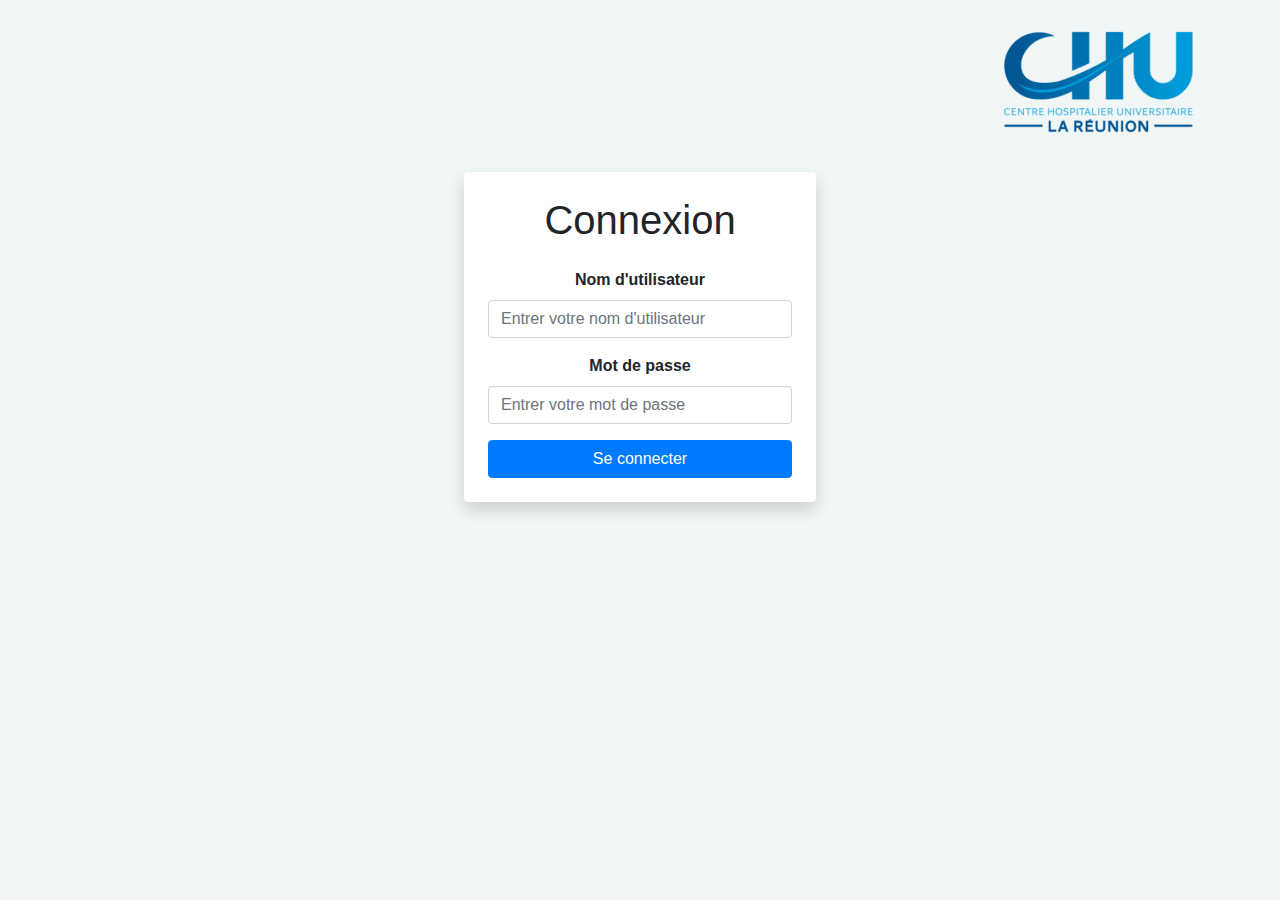
<file: front/index.html>
<!DOCTYPE html>
<html lang="en">
<head>
    <meta charset="UTF-8">
    <meta name="viewport" content="width=device-width, initial-scale=1.0">
    <title>Index</title>
</head>
<body>

    <script>
        
        window.location.href = 'pages/connect.html';
    </script>
    
</body>
</html>
</file>
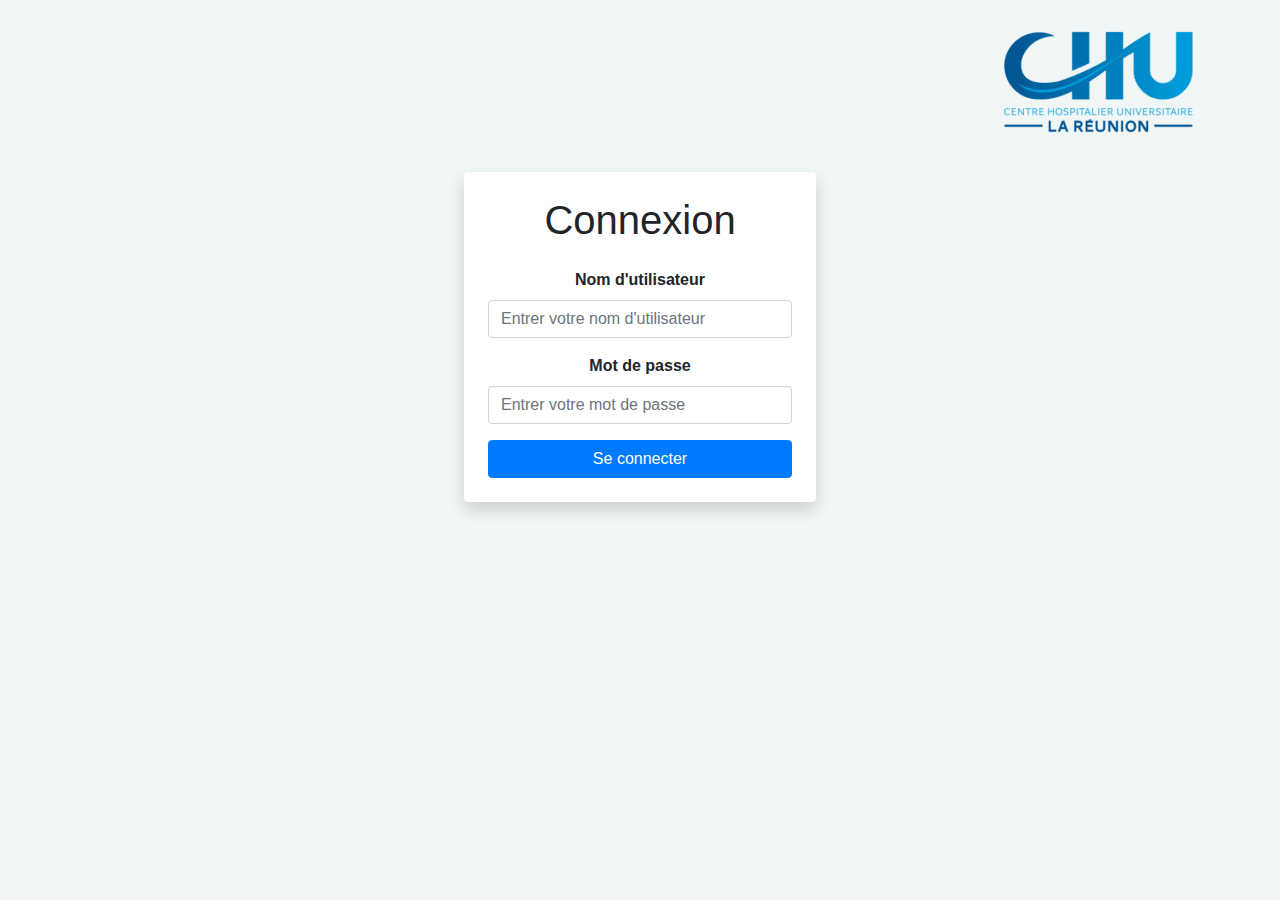
<file: front/pages/ask.html>
<!DOCTYPE html>
<html lang="fr">
<head>
    <meta charset="UTF-8">
    <meta name="viewport" content="width=device-width, initial-scale=1.0">
    <title>Demande de Matériel - CHU La Réunion</title>
    <link href="https://stackpath.bootstrapcdn.com/bootstrap/4.5.2/css/bootstrap.min.css" rel="stylesheet">
    <link rel="stylesheet" href="../css/styleask.css">
</head>
<body>
    <div class="container-fluid">
        <div class="row">
            <!-- Sidebar gauche -->
            <div class="col-md-3 bg-light sidebar">
                <div class="p-3">
                    <div class="user-info text-center mb-3" id="user_recap">
                        <img src="../css/img/useravatar.png" alt="Utilisateur" class="img-fluid rounded-circle">
                        <h5 class="mt-2" id="user_nomprenom">Jinx</h5>
                        <p id="user_role">Responsable</p>
                        <div class="clickable-zone">
                            <p class="text-muted" id="notif_zone">Notifications (1)</p>
                            <p id="last_notif">Votre commande n°SI974 a été livrée</p>
                        </div>
                    </div>
                    <hr>
                    <div class="command-search mb-3">
                        <h6>Recherche de commande</h6>
                        <form>
                            <div class="form-group">
                                <label for="order-number">par n° :</label>
                                <input type="text" id="order-number" class="form-control" placeholder="SI...">
                            </div>
                            <div class="form-group">
                                <label for="order-date">par date :</label>
                                <input type="text" id="order-date" class="form-control" placeholder="DD/MM/AAAA">
                            </div>
                            <div class="form-group">
                                <label for="order-article">par article ou entreprise :</label>
                                <input type="text" id="order-article" class="form-control" placeholder="...">
                            </div>
                            <div class="form-group">
                                <label for="order-domain">par domaine :</label>
                                <select id="order-domain" class="form-control">
                                    <option>Sélectionner</option>
                                </select>
                            </div>
                            <div class="form-group">
                                <label for="order-client">par commanditaire :</label>
                                <input type="text" id="order-client" class="form-control" placeholder="...">
                            </div>
                            <button type="submit" class="btn btn-primary btn-block">Lancer la recherche</button>
                        </form>
                    </div>
                    <hr>
                    <div class="mb-3">
                        <h6>Demande de matériel/logiciel</h6>
                        <button class="btn btn-primary btn-block">Faire une demande</button>
                    </div>
                    <div class="mb-3">
                        <h6>Questionner les stocks</h6>
                        <button class="btn btn-primary btn-block">Faire une demande</button>
                    </div>
                </div>
            </div>
            <!-- Contenu principal -->
            <div class="col-md-9 main-content">
                <div class="p-3">
                    <div class="d-flex justify-content-between align-items-center mb-3">
                        <img src="../css/img/logo.png" alt="CHU La Réunion" class="img-fluid" style="max-width: 200px;">
                    </div>
                    <div class="bg-light p-3 rounded">
                        <h4>Demande de matériel</h4>
                        <form>
                            <div class="form-group">
                                <label for="project-switch">La demande de matériel se fait-elle dans le cadre d'un projet ?</label>
                                <div class="form-check form-switch">
                                    <input class="form-check-input" type="checkbox" id="project-switch">
                                    <label class="form-check-label" for="project-switch"></label>
                                </div>
                                <div class="form-group" id="project-form">
                                    <label for="project_name">Nom du projet</label>
                                    <input type="text" class="form-control" id="project_name">
                                </div>
                                <div class="form-group" id="project-form">
                                    <label for="project_domain">Domaine du projet</label>
                                    <select  class="form-control" id="project_domain">
                                        <option></option>
                                        <option>SI</option>
                                    </select>
                                </div>
                            </div>
                            <div class="form-row">
                                <div class="form-group col-md-6">
                                    <label for="referent_select">Référent dans la DSI</label>
                                    <select  class="form-control" id="referent_select">
                                        <option>RAVAT Idriss</option>
                                    </select>
                                </div>
                                <div class="form-group col-md-6">
                                    <label for="urgency-buttons">Niveau d'urgence</label>
                                    <div class="d-flex" id="urgency-buttons">
                                        <button type="button" class="btn btn-outline-success mr-2" id="urgence_level_1">1</button>
                                        <button type="button" class="btn btn-outline-warning mr-2" id="urgence_level_2">2</button>
                                        <button type="button" class="btn btn-outline-danger" id="urgence_level_3">3</button>
                                    </div>
                                </div>
                            </div>
                            <div class="form-group">
                                <label for="aricle_select">Type d'article</label>
                                <select  class="form-control" id="aricle_select">
                                    <option>IMPRIMANTE</option>
                                </select>
                            </div>
                            <div class="form-row">
                                <div class="form-group col-md-3">
                                    <label for="quantity">Quantité</label>
                                    <input type="number" class="form-control" id="quantity" value="30">
                                </div>
                                <div class="form-group col-md-3">
                                    <label for="brand">Marque</label>
                                    <input type="text" class="form-control" id="brand">
                                </div>
                                <div class="form-group col-md-3">
                                    <label for="site">Pour le site</label>
                                    <select id="site" class="form-control">
                                        <option>NORD</option>
                                    </select>
                                </div>
                                <div class="form-group col-md-3">
                                    <label for="reference">Référence</label>
                                    <input type="text" class="form-control" id="reference">
                                </div>
                            </div>
                            <div class="form-group mb-4">
                                <label for="details_w">Pour qui ?/Pour quel service ?</label>
                                <input type="text" class="form-control" id="details_w">
                            </div>
                            <div class="form-group">
                                <label for="details">Objet / autres précisions</label>
                                <textarea id="details" class="form-control"></textarea>
                            </div>
                            <div class="form-row">
                                <div class="form-group col-md-6">
                                    <label for="market_select">Marché</label>
                                    <select id="market_select" class="form-control">
                                        <option>HORS-MARCHE</option>
                                    </select>
                                </div>
                                <div class="form-group col-md-6">
                                    <label for="justification">Justification</label>
                                    <input type="text" class="form-control" id="justification" value="Aucun marché établi">
                                </div>
                            </div>
                            <div class="form-group">
                                <label for="additional-details">Ajoutez des précisions concernant votre demande ici :</label>
                                <textarea id="additional-details" class="form-control"></textarea>
                            </div>
                            <button type="submit" class="btn btn-primary btn-block" id="ask_button">Valider la demande</button>
                        </form>
                    </div>
                </div>
            </div>
        </div>
    </div>

    <!-- Bootstrap JS -->
    <script src="https://code.jquery.com/jquery-3.6.0.min.js"></script>
    <script src="https://cdnjs.cloudflare.com/ajax/libs/popper.js/2.10.2/umd/popper.min.js"></script>
    <script src="https://stackpath.bootstrapcdn.com/bootstrap/4.5.2/js/bootstrap.min.js"></script>
    <script type="module" src="../js/ask.js"></script>
</body>
</html>
</file>
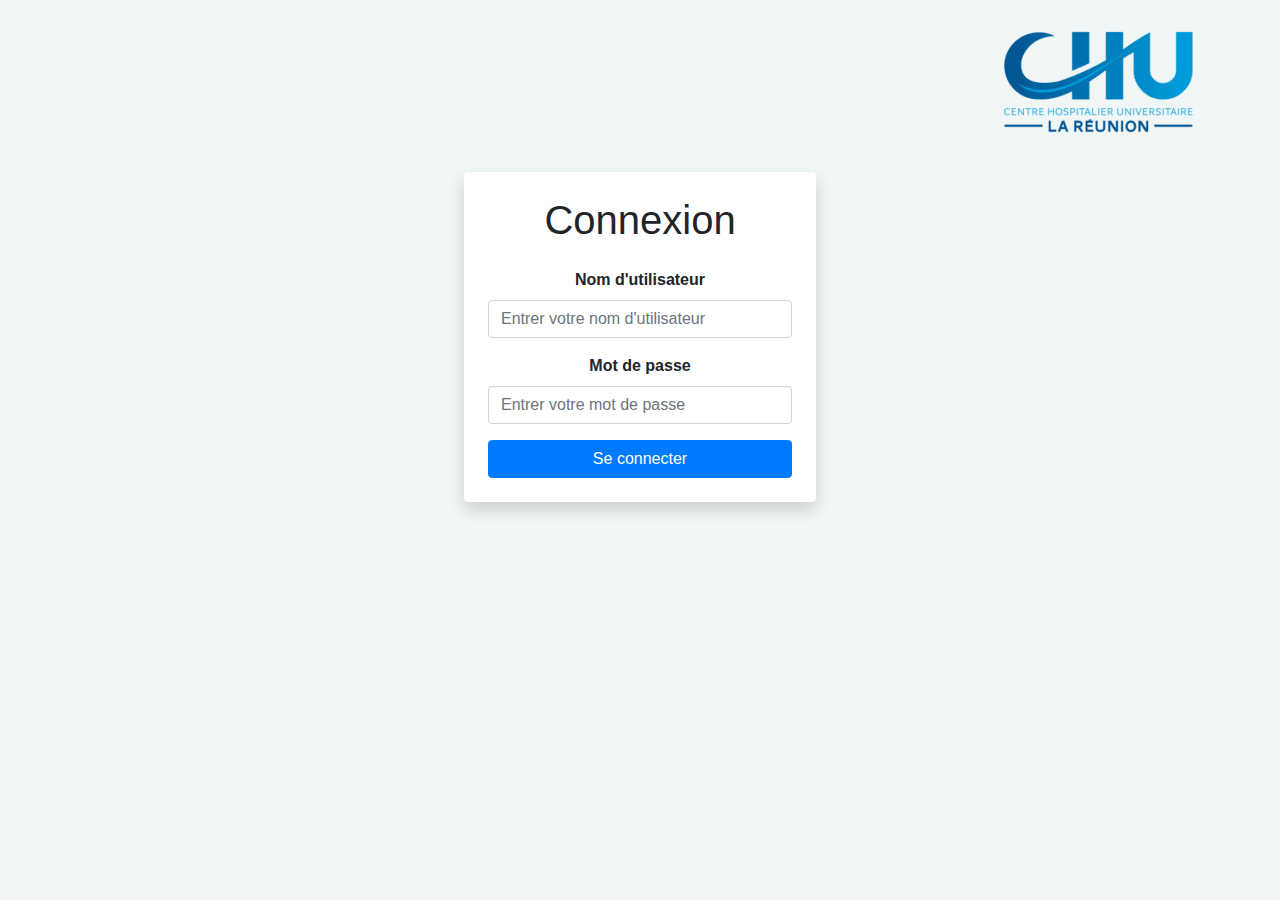
<file: front/pages/connect.html>
<!DOCTYPE html>
<html lang="fr">
<head>
    <meta charset="UTF-8">
    <meta name="viewport" content="width=device-width, initial-scale=1.0">
    <title>Connexion</title>
    <!-- Inclure jQuery avant Bootstrap -->
    <script src="https://code.jquery.com/jquery-3.6.0.min.js"></script>
    <script src="https://cdnjs.cloudflare.com/ajax/libs/popper.js/2.10.2/umd/popper.min.js"></script>
    <link href="https://stackpath.bootstrapcdn.com/bootstrap/4.5.2/css/bootstrap.min.css" rel="stylesheet">
    <link rel="stylesheet" href="../css/style.css">
    
</head>
<body>
    <div class="container-fluid">
        <div class="row">
            <div class="col-md-6 offset-md-6">
                <div class="logo-container text-right pt-3 pr-3">
                    <img src="../css/img/logo.png" alt="Logo de l'entreprise" class="img-fluid">
                </div>
            </div>
        </div>
    </div>

    <div class="container text-center p-4"> 
        <div class="bg-white rounded p-4 shadow"> 
            <h1 class="mb-4">Connexion</h1>
            <form>
                <input type="hidden" name="action" value="connect">

                <div class="form-group">
                    <label for="usernameco">Nom d'utilisateur</label>
                    <input type="text" name="username" id="usernameco" class="form-control" placeholder="Entrer votre nom d'utilisateur" autocomplete="username" required>
                </div>

                <div class="form-group">
                    <label for="passwordco">Mot de passe</label>
                    <input type="password" name="password" id="passwordco" class="form-control" placeholder="Entrer votre mot de passe" required>
                </div>

                <button type="submit" id="submitco" class="btn btn-primary btn-block">Se connecter</button>
            </form>
        </div>
    </div>
    
    <!-- Bootstrap JS -->
    <script src="https://stackpath.bootstrapcdn.com/bootstrap/4.5.2/js/bootstrap.min.js"></script>
    <script type="module" src="../js/connect.js"></script>
</body>
</html>
</file>
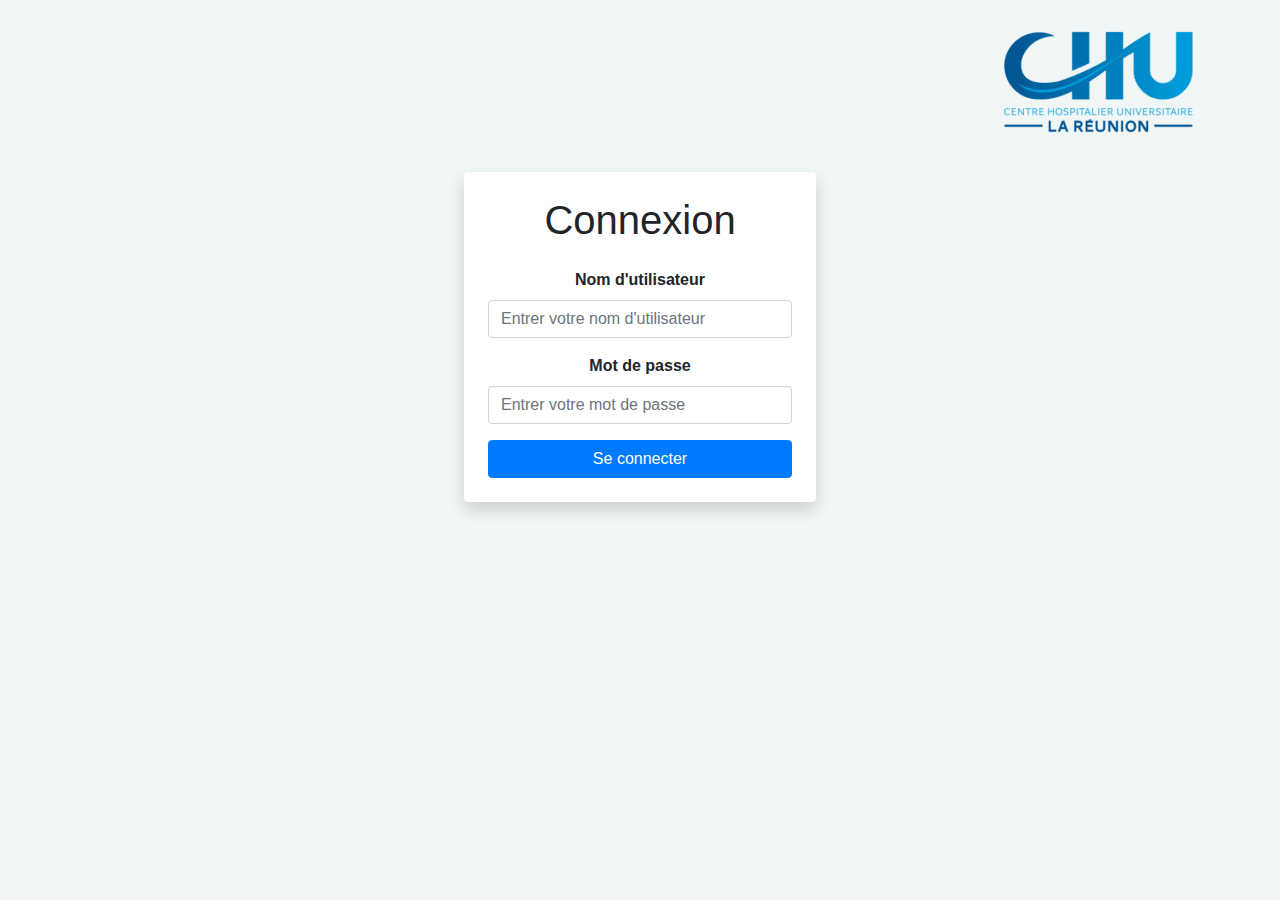
<file: front/pages/detail.html>
<!DOCTYPE html>
<html lang="fr">
<head>
    <meta charset="UTF-8">
    <meta name="viewport" content="width=device-width, initial-scale=1.0">
    <title>Commande</title>
    <link href="https://stackpath.bootstrapcdn.com/bootstrap/4.5.2/css/bootstrap.min.css" rel="stylesheet">
    <link rel="stylesheet" href="../css/styledetail.css">
</head>
<body>
    <div class="container-fluid">
        <div class="row">
            <!-- Sidebar -->
            <div class="col-md-3 sidebar bg-light">
                <div class="user-section text-center p-3">
                    <h5>Utilisateur</h5>
                    <img src="../css/img/useravatar.png" alt="User Image" class="img-fluid">
                    <p id="user_nomprenom">Jinx<br id="user_role">Responsable</p>
                    <div class="clickable-zone">
                        <p id="notif_zone">Notifications (1)</p>
                        <small id="last_notif">Votre commande n°SI255 a été livrée</small>
                    </div>
                </div>
                <div class="search-section p-3">
                    <h5>Recherche de commande</h5>
                    <form>
                        <div class="form-group">
                            <label for="searchNo">par n°</label>
                            <input type="text" id="searchNo" class="form-control" placeholder="SI..." disabled>
                        </div>
                        <div class="form-group">
                            <label for="searchDate">par date</label>
                            <input type="date" id="searchDate" class="form-control" disabled>
                        </div>
                        <div class="form-group">
                            <label for="searchArticle">par article ou entreprise</label>
                            <input type="text" id="searchArticle" class="form-control" placeholder="..." disabled>
                        </div>
                        <div class="form-group">
                            <label for="searchDomain">par domaine</label>
                            <select id="searchDomain" class="form-control" disabled>
                                <option>Sélectionner</option>
                                <!-- Add options here -->
                            </select>
                        </div>
                        <div class="form-group">
                            <label for="searchCommanditaire">par commanditaire</label>
                            <input type="text" id="searchCommanditaire" class="form-control" placeholder="..." disabled>
                        </div>
                        <button type="submit" class="btn btn-primary btn-block" disabled>Lancer la recherche</button>
                    </form>
                </div>
                <div class="request-section p-3">
                    <button class="btn btn-secondary btn-block" disabled>Faire une demande</button>
                    <button class="btn btn-secondary btn-block" disabled>Questionner les stocks</button>
                </div>
            </div>
            <!-- Main Content -->
            <div class="col-md-9 main-content">
                <h2 class="text-center" id="demande_name">Commande SI974</h2>
                <div class="row">
                    <div class="col-md-6">
                        <h5>Niveau urgence</h5>
                        <p class="badge badge-success" id="urgence_level">1</p>
                        <h5>Etat de la demande</h5>
                        <p id="etat_commande">Commande livrée</p>
                        <h5>Fournisseur</h5>
                        <p id="fournisseur_nom">ESI</p>
                        <h5>Marché n°</h5>
                        <p id="selected_market">HORS-MARCHE</p>
                        <h5>Justification</h5>
                        <p id="justification">Aucun marché établi</p>
                        <h5>Devis</h5>
                        <p id="etat_devis">Devis validé par Idriss RAVAT le 02/03/2023<br id="devis_id">Numéro de devis: SI9777774<br id="devis_commentary">Commentaires:<br><a id="pathToDevis" href="path/to/devis.pdf">devis_SI9777774.pdf</a></p>
                        <h5>BC</h5>
                        <p id="etat_bc">BC édité par F.Dondon le 07/03/2023<br id="bc_id">Numéro de commande: SI974<br id="bc_commentary">Commentaires:<br><a id="pathToBc" href="path/to/bc.pdf">BC_SI974.pdf</a></p>
                        <h5>Livraison</h5>
                        <p id="etat_livraison">Livraison le 20/05/2023 à Stock CHU Sud<br id="signataire">BL signé par JP.YONG SANG<br id="livrasion_info">Numéro ou Nom Transitaire: XXX<br id="livraison_commentary">Commentaires:<br><a id="pathToFacture" href="path/to/bl.pdf">BL_SI974.pdf</a></p>
                    </div>
                    <div class="col-md-6" id="actions_button">
                        <h5>Articles commandés</h5>
                        <p id="aricle_selected">100 Ordinateurs Portables ThinkPad i5<br>Ref: 8181846565</p>
                        <h5>Commentaires laissés par le demandeur</h5>
                        <p id="additional-details">...</p>
                        
                        <!-- Nouvelle div pour les boutons d'action -->
                        <div id="actions_buttons" class="mt-3">
                            <button class="btn btn-info btn-block dynamic-button" id="validate_devis">Consulter 2 autre(s) devis</button>
                            <!-- Les boutons seront ajoutés ici dynamiquement -->
                        </div>
                    </div>
                    
                </div>
            </div>
        </div>
    </div>
     <!-- Modale de Téléversement -->
    <div id="uploadModal" class="modal">
        <div class="modal-content">
        <span class="close">&times;</span>
        <h2>Téléversement des fichiers PDF</h2>
        <form id="uploadForm" enctype="multipart/form-data">
            <input type="file" name="files[]" accept="application/pdf" multiple required>
            <br><br>
            <button type="submit" class="btn btn-primary" id="uploadDevis_button">Valider</button>
        </form>
        </div>
    </div>

            <!-- Modal pour valider les devis -->
    <div id="validateModal" class="modal">
        <div class="modal-content">
            <span class="close">&times;</span>
            <h2>Validation des Devis</h2>
            <div id="devisList">
                <!-- Les boutons pour chaque devis seront ajoutés ici dynamiquement -->
            </div>
            <button type="submit" id="refuserButton" class="btn btn-danger">Refuser</button>
            <button id="closeValidateModal" class="btn btn-secondary">Fermer</button>
        </div>
    </div>

    <!-- Modal pour téléverser le bon de commande -->
<div id="bcUploadModal" class="modal">
    <div class="modal-content">
        <span class="close" id="closeBcUploadModal">&times;</span>
        <h2>Téléverser un Bon de Commande</h2>
        <form id="bcUploadForm">
            <input type="file" id="bcFileInput" name="bcFile" accept=".pdf" required>
            <button type="submit" class="btn btn-primary">Téléverser</button>
        </form>
    </div>
</div>

<!-- Modale pour la validation du bon de commande -->
<div id="validateBcModal" class="modal">
    <div class="modal-content">
        <span class="close">&times;</span>
        <div id="bcList"></div>
        <button type="submit" id="refuserBcButton" class="btn btn-danger">Refuser</button>
        <button type="submit" id="closeBcModal" class="btn btn-secondary">Fermer</button>
    </div>
</div>

<!-- Modal pour le dépôt de la facture -->
<div id="invoiceUploadModal" class="modal">
    <div class="modal-content">
        <span class="close">&times;</span>
        <h2>Dépôt de Facture</h2>
        <form id="invoiceUploadForm" enctype="multipart/form-data">
            <input type="file" name="invoiceFile" accept=".pdf" required />
            <button type="submit">Téléverser</button>
        </form>
    </div>
</div>

<div id="invoiceValidationModal" class="modal">
    <div class="modal-content">
        <span class="close">&times;</span>
        <h2>Validation des Factures</h2>
        <div id="invoiceList">
            <!-- Les factures seront ajoutées ici dynamiquement -->
        </div>
    </div>
    <div class="modal-footer">
        <button type="submit" id="closeInvoiceValidationModal" class="btn btn-secondary">Fermer</button>
    </div>
</div>




    <script src="https://code.jquery.com/jquery-3.6.0.min.js"></script>
    <script src="https://cdnjs.cloudflare.com/ajax/libs/popper.js/2.10.2/umd/popper.min.js"></script>
    <script src="https://stackpath.bootstrapcdn.com/bootstrap/4.5.2/js/bootstrap.min.js"></script>
    <script type="module" src="../js/detail.js"></script>



</body>
</html>
</file>
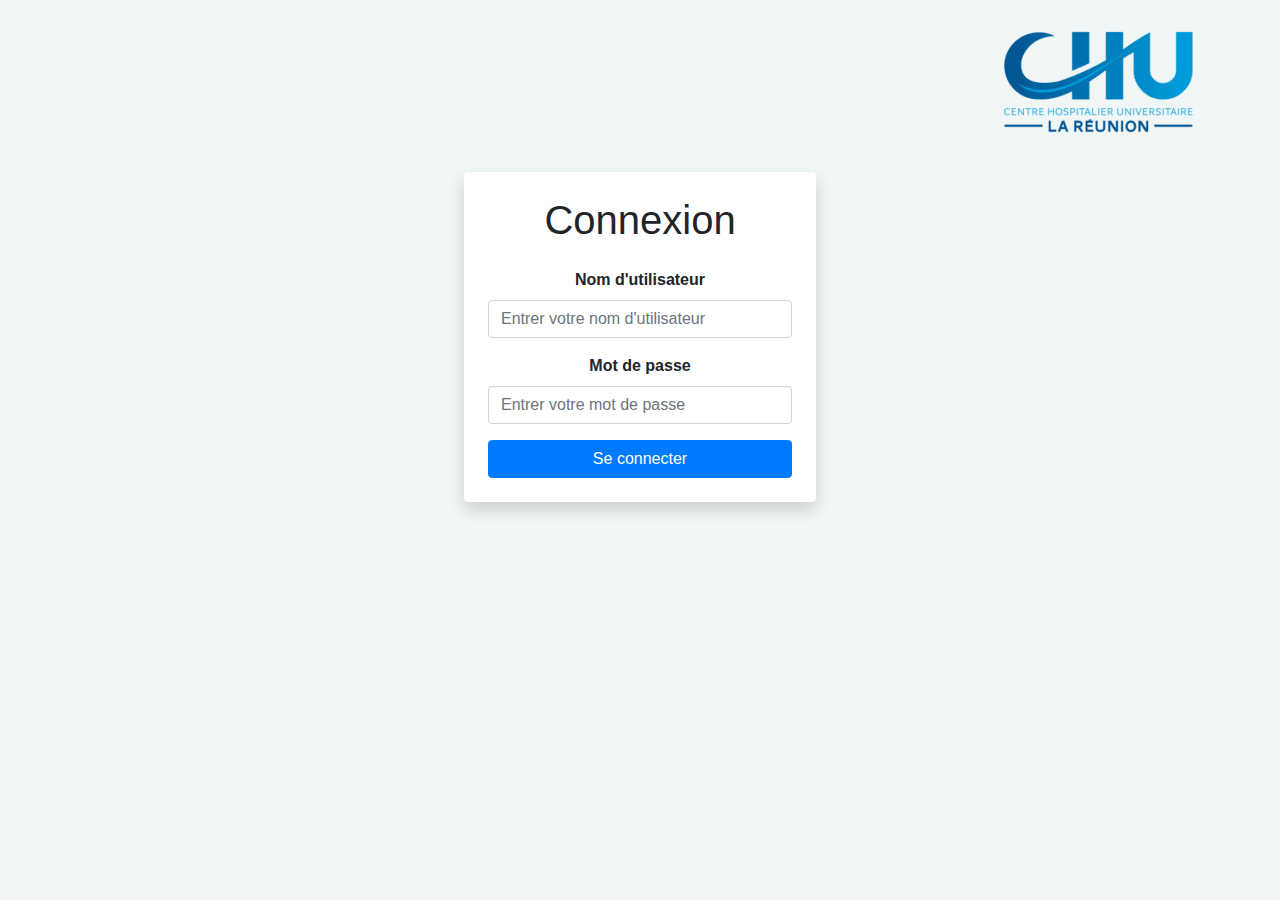
<file: front/pages/home.html>
<!DOCTYPE html>
<html lang="fr">
<head>
    <meta charset="UTF-8">
    <meta name="viewport" content="width=device-width, initial-scale=1.0">
    <title>Page d'accueil - Centre Médical</title>
    <link href="https://stackpath.bootstrapcdn.com/bootstrap/4.5.2/css/bootstrap.min.css" rel="stylesheet">
    <link rel="stylesheet" href="../css/stylehome.css">
</head>

<body>
    <div class="container-fluid">
        <div class="row">
            <!-- Sidebar gauche -->
            <div class="col-md-3 bg-light sidebar">
                <div class="p-3">


                    <div class="user-info text-center mb-3" id="user_recap">
                        <img src="../css/img/useravatar.png" alt="Utilisateur" class="img-fluid rounded-circle">
                        <h5 class="mt-2" id="user_nomprenom">Jinx</h5>
                        <p id="user_role">Responsable</p>

                        <div class="clickable-zone">
                            <p class="text-muted" id="notif_zone">Notifications (1)</p>
                            <p id="last_notif">Votre commande n°SI974 a été livrée</p>
                        </div>
                    </div>


                    <hr>
                    <div class="command-search mb-3">
                        <h6>Recherche de commande</h6>
                        <form>
                            <div class="form-group">
                                <label for="order-number">par n° :</label>
                                <input type="text" id="order-number" class="form-control" placeholder="SI...">
                            </div>

                            <div class="form-group">
                                <label for="order-date">par date :</label>
                                <input type="text" id="order-date" class="form-control" placeholder="DD/MM/AAAA">
                            </div>

                            <div class="form-group">
                                <label for="order-article">par article ou entreprise :</label>
                                <input type="text" id="order-article" class="form-control" placeholder="...">
                            </div>

                            <div class="form-group">
                                <label for="order-domain">par domaine :</label>
                                <select id="order-domain" class="form-control">
                                    <option></option>
                                </select>
                            </div>

                            <div class="form-group">
                                <label for="order-client">par commanditaire :</label>
                                <input type="text" id="order-client" class="form-control" placeholder="...">
                            </div>

                            <button type="submit" class="btn btn-primary btn-block" id="search_button">Lancer la recherche</button>
                        </form>
                    </div>


                    <hr>
                    <div class="mb-3">
                        <h6>Demande de matériel/logiciel</h6>
                        <button class="btn btn-primary btn-block" id="ask_something">Faire une demande</button>
                    </div>


                    <div class="mb-3">
                        <h6>Questionner les stocks</h6>
                        <button class="btn btn-primary btn-block" id="check_something">Faire une demande</button>
                    </div>


                </div>
            </div>
            <!-- Contenu principal -->
            <div class="col-md-9 main-content">
                <div class="p-3">
                    <div class="d-flex justify-content-between align-items-center mb-3">
                        <h3>Devis et commandes :</h3>
                        <img src="../css/img/logo.png" alt="CHU La Réunion" class="img-fluid" style="max-width: 200px;">
                    </div>
                    <div class="bg-light p-3 rounded">
                        <div class="month-navigation d-flex justify-content-between align-items-center">
                            <button id="prevMonth" class="btn btn-outline-secondary btn-sm">&lt;</button>
                            <span id="currentMonth">Mai 2023</span>
                            <button id="nextMonth" class="btn btn-outline-secondary btn-sm">&gt;</button>
                        </div>
                        <div class="order-list mt-3" id="zone_commande">


                            <!-- Exemple de commande -->
                            <div class="order-item p-2 mb-2 bg-white rounded shadow-sm">
                                <div class="d-flex justify-content-between align-items-center" >

                                    <div>
                                        <p class="mb-1" id="numero_demande"><strong>COMMANDE SI974</strong></p>
                                        <p class="mb-1" id="bind_project">PROJET ESANTE</p>
                                        <p class="mb-1" id="demandeur_nom_prenom">Commandée par XXXXXXXXXX</p>
                                    </div>

                                    <div>
                                        <button class="btn btn-outline-info btn-sm generate_pdf_demande" data-demande-id="1">Etat de la demande</button>
                                        <p class="mb-1" id="etat_demande">Commande livrée, facture validée</p>
                                    </div>

                                    <div>
                                        <button class="btn btn-outline-secondary btn-sm generate_pdf_devis" data-devis-id="1">Devis</button>
                                        <button class="btn btn-outline-secondary btn-sm generate_pdf_bc" data-bc-id="1">BC</button>
                                        <button class="btn btn-outline-secondary btn-sm generate_pdf_livraison" data-livraison-id="1">Livraison</button>
                                        <p class="mb-1" id="date_demande">20/05/2023</p>
                                    </div>

                                </div>
                            </div>
                            <!-- Répéter pour les autres commandes -->
                        </div>

                        
                    </div>
                </div>
            </div>
        </div>
    </div>

    <!-- Bootstrap JS -->
    <script src="https://code.jquery.com/jquery-3.6.0.min.js"></script>
    <script src="https://cdnjs.cloudflare.com/ajax/libs/popper.js/2.10.2/umd/popper.min.js"></script>
    <script src="https://stackpath.bootstrapcdn.com/bootstrap/4.5.2/js/bootstrap.min.js"></script>
    <script type="module" src="../js/home.js"></script>
</body>
</html>
</file>
<file: front/css/styleask.css>
/* style.css */

body {
    background-color: #f0f5f5;
}

.sidebar {
    height: 100vh;
    position: sticky;
    top: 0;
}

.user-info img {
    width: 100px;
}

.main-content {
    overflow-y: auto;
    height: 100vh;
}

.order-item {
    border-left: 5px solid #007bff;
}

.order-item .btn-outline-info {
    border-color: #007bff;
    color: #007bff;
}

.order-item .btn-outline-secondary {
    border-color: #6c757d;
    color: #6c757d;
}

.form-check-input:checked {
    background-color: #007bff;
    border-color: #007bff;
}

.form-check-label::after {
    background-color: #007bff;
    border-color: #007bff;
}

.btn-outline-success {
    border-color: #28a745;
    color: #28a745;
}

.btn-outline-warning {
    border-color: #ffc107;
    color: #ffc107;
}

.btn-outline-danger {
    border-color: #dc3545;
    color: #dc3545;
}

.btn-outline-success.active {
    background-color: #28a745;
    color: white;
}

.btn-outline-warning.active {
    background-color: #ffc107;
    color: white;
}

.btn-outline-danger.active {
    background-color: #dc3545;
    color: white;
}

textarea {
    resize: none;
}
.clickable-zone {
    cursor: pointer; /* Change le curseur pour indiquer que la zone est cliquable */
    padding: 10px; /* Ajoute un peu de padding pour l'esthétique */
    border: 1px solid #ddd; /* Ajoute une bordure légère */
    border-radius: 4px; /* Ajoute un arrondi aux coins */
    background-color: #f9f9f9; /* Change la couleur de fond */
}

.clickable-zone:hover {
    background-color: #e9e9e9; /* Change la couleur de fond au survol */
}
</file>
<file: front/css/style.css>
/* style.css */

body {
    background-color: #f0f5f5; /* Couleur de fond bleu clair pour l'arrière-plan */
}

.logo-container {
    max-width: 100%; /* Assurez-vous que le logo ne dépasse pas de la largeur du conteneur */
    text-align: right; /* Alignement du texte à droite pour le logo */
}

@media (max-width: 768px) {
    .logo-container {
        text-align: center; /* Centrez le logo lorsque la largeur de l'écran est inférieure à 768px */
    }
}

.container {
    max-width: 400px; /* Réduire la largeur du conteneur pour le formulaire */
    margin: 0 auto; /* Centrer horizontalement le conteneur */
    padding: 20px; /* Espacement interne réduit pour le formulaire */
}

.bg-white {
    background-color: #ffffff; /* Couleur de fond blanche pour le formulaire */
    border-radius: 10px; /* Coins arrondis pour un aspect plus doux */
    box-shadow: 0 0 20px rgba(0, 0, 0, 0.1); /* Ombre légère pour le contour */
}

.form-group label {
    font-weight: bold; /* Texte en gras pour les étiquettes de formulaire */
}
</file>
<file: front/css/styledetail.css>
/* style.css */

body {
    background-color: #f0f5f5;
}

.sidebar {
    background-color: #e9ecef;
    height: 100vh;
    padding: 0;
    border-right: 1px solid #ddd;
}

.user-section {
    border-bottom: 1px solid #ddd;
}

.user-section img {
    width: 50%;
    margin-bottom: 10px;
}

.notification {
    background-color: #fff;
    padding: 10px;
    border: 1px solid #ddd;
    border-radius: 5px;
    margin-top: 10px;
}

.search-section h5,
.request-section button {
    margin-bottom: 15px;
}

.request-section button {
    margin-top: 10px;
}

.main-content {
    padding: 20px;
}

.main-content h2 {
    margin-bottom: 30px;
}

.main-content h5 {
    font-weight: bold;
    margin-top: 20px;
}

.main-content p {
    margin-bottom: 10px;
}

.main-content .btn-block {
    margin-top: 20px;
}

.main-content .badge {
    font-size: 1.2em;
    padding: 10px;
}

/* Nouvelles classes pour les niveaux d'urgence */
.badge-urgency-low {
    background-color: green;
}

.badge-urgency-medium {
    background-color: yellow;
    color: black;
}

.badge-urgency-high {
    background-color: red;
}

/* Exemple de styles pour la nouvelle div et les boutons */
#actions_buttons {
    margin-top: 20px; /* Espacement au-dessus de la nouvelle div */
}

.dynamic-button {
    margin-bottom: 10px; /* Espacement entre les boutons */
}

.clickable-zone {
    cursor: pointer; /* Change le curseur pour indiquer que la zone est cliquable */
    padding: 10px; /* Ajoute un peu de padding pour l'esthétique */
    border: 1px solid #ddd; /* Ajoute une bordure légère */
    border-radius: 4px; /* Ajoute un arrondi aux coins */
    background-color: #f9f9f9; /* Change la couleur de fond */
}

.clickable-zone:hover {
    background-color: #e9e9e9; /* Change la couleur de fond au survol */
}

/* Nouvelles classes pour les modals */

.modal {
  display: none;
  position: fixed;
  z-index: 1;
  left: 0;
  top: 0;
  width: 100%;
  height: 100%;
  overflow: auto;
  background-color: rgb(0,0,0);
  background-color: rgba(0,0,0,0.4);
}

.modal-content {
  background-color: #fefefe;
  margin: 15% auto;
  padding: 20px;
  border: 1px solid #888;
  width: 80%;
}

.close {
  color: #aaa;
  float: right;
  font-size: 28px;
  font-weight: bold;
}

.close:hover,
.close:focus {
  color: black;
  text-decoration: none;
  cursor: pointer;
}
</file>
<file: front/css/stylehome.css>
/* style.css */

body {
    background-color: #f0f5f5;
}

.sidebar {
    height: 100vh;
    position: sticky;
    top: 0;
}

.user-info img {
    width: 100px;
}

.main-content {
    overflow-y: auto;
    height: 100vh;
}

.order-item {
    border-left: 5px solid #007bff;
}

.order-item .btn-outline-info {
    border-color: #007bff;
    color: #007bff;
}

.order-item .btn-outline-secondary {
    border-color: #6c757d;
    color: #6c757d;
}

.clickable-zone {
    cursor: pointer; /* Change le curseur pour indiquer que la zone est cliquable */
    padding: 10px; /* Ajoute un peu de padding pour l'esthétique */
    border: 1px solid #ddd; /* Ajoute une bordure légère */
    border-radius: 4px; /* Ajoute un arrondi aux coins */
    background-color: #f9f9f9; /* Change la couleur de fond */
}

.clickable-zone:hover {
    background-color: #e9e9e9; /* Change la couleur de fond au survol */
}
</file>
